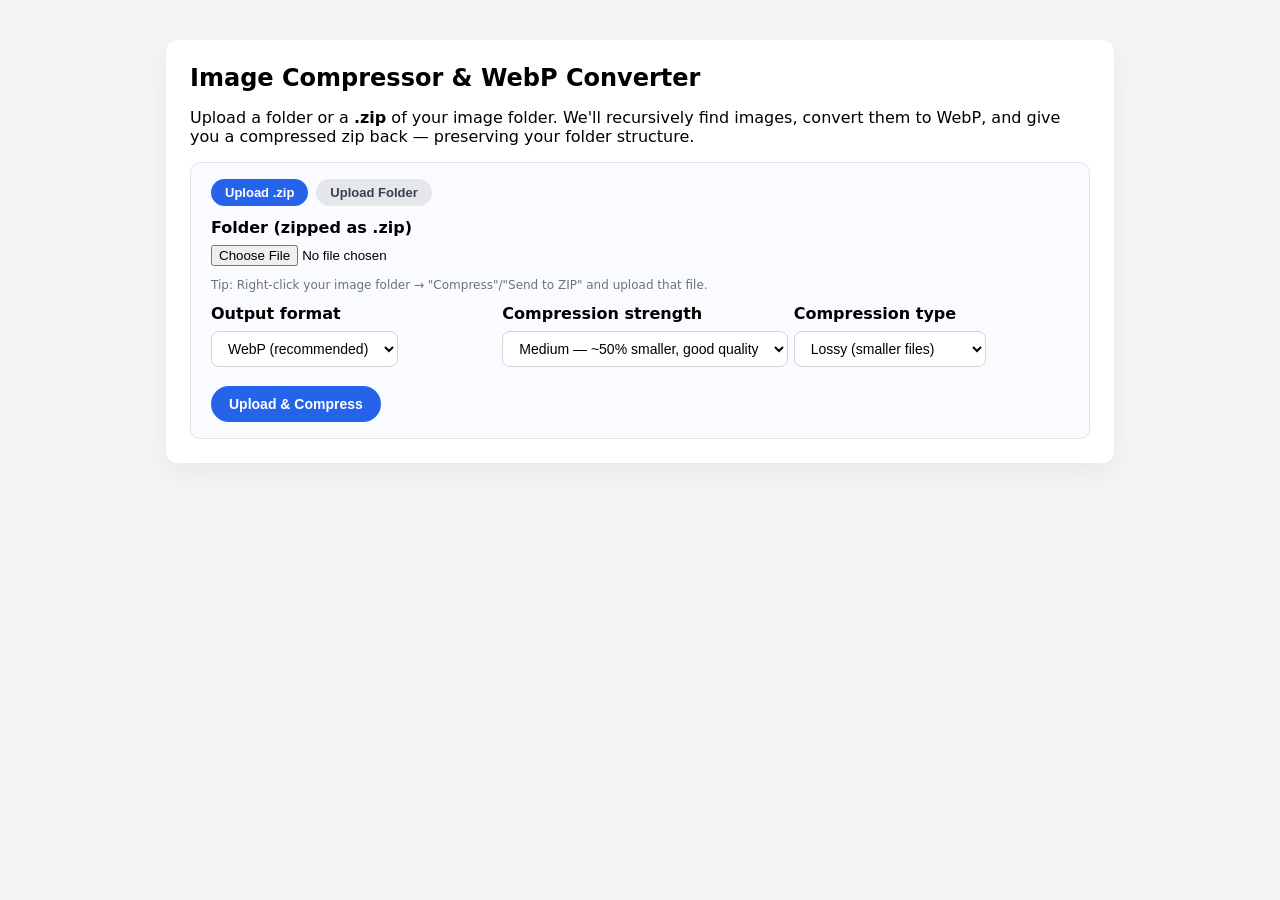
<file: templates/index.html>
<!DOCTYPE html>
<html lang="en">
<head>
  <meta charset="UTF-8" />
  <title>Image Compressor & WebP Converter</title>
  <meta name="viewport" content="width=device-width, initial-scale=1" />
  <style>
    body { font-family: system-ui, -apple-system, BlinkMacSystemFont, "Segoe UI", sans-serif; background:#f4f5f7; margin:0; padding:0 }
    .container { max-width: 900px; margin:40px auto; background:white; border-radius:12px; padding:24px; box-shadow:0 10px 30px rgba(0,0,0,0.06) }
    h1{margin-top:0;font-size:24px}
    .card{border:1px solid #e3e5ea;border-radius:10px;padding:16px 20px;margin-top:16px;background:#fafbff}
    label{font-weight:600;display:block;margin-bottom:8px}
    input[type="file"]{display:block;margin-bottom:12px}
    button{border:none;border-radius:999px;padding:10px 18px;font-size:14px;cursor:pointer;background:#2563eb;color:white;font-weight:600}
    .flash{background:#fee2e2;color:#b91c1c;padding:10px 12px;border-radius:8px;margin-bottom:12px;font-size:14px}
    .stats{font-size:14px;margin-top:12px}
    .log{font-family:"SF Mono", Menlo, Monaco, Consolas, "Liberation Mono", "Courier New", monospace;white-space:pre-wrap;background:#0b1020;color:#e5e7eb;padding:12px;border-radius:10px;max-height:350px;overflow:auto;font-size:12px;margin-top:12px}
    .download-link{margin-top:12px}
    a.btn-link{text-decoration:none;display:inline-block;border-radius:999px;padding:8px 14px;background:#16a34a;color:white;font-size:14px;font-weight:600}
    .progress { background:#e6eef9;border-radius:999px;overflow:hidden;height:18px;width:100%; }
    .progress > div { height:100%; width:0%; background:linear-gradient(90deg,#3b82f6,#06b6d4); transition: width 0.2s ease; }
    .center { text-align:center }
    .mode-btn { background:#e5e7eb; color:#374151; font-size:13px; padding:6px 14px; border-radius:999px; border:none; cursor:pointer; font-weight:600 }
    .mode-btn.active { background:#2563eb; color:white }
    select { padding:8px 12px; border-radius:8px; border:1px solid #d1d5db; font-size:14px; background:white; cursor:pointer }
    select:focus { outline:none; border-color:#2563eb; box-shadow:0 0 0 2px rgba(37,99,235,0.15) }
    .stat-box { flex:1; min-width:120px; background:#f0f4ff; border-radius:10px; padding:12px 14px; text-align:center }
    .stat-box.saved { background:#ecfdf5 }
    .stat-label { font-size:11px; color:#6b7280; text-transform:uppercase; letter-spacing:0.5px; margin-bottom:4px }
    .stat-value { font-size:18px; font-weight:700; color:#1e293b }
    .spinner {
      display:inline-block;
      width:20px; height:20px;
      border:3px solid rgba(255,255,255,0.2);
      border-top-color: white;
      border-radius:50%;
      animation:spin 1s linear infinite;
      vertical-align:middle;
      margin-left:8px;
    }
    @keyframes spin { to { transform: rotate(360deg); } }
  </style>
</head>
<body>
  <div class="container">
    <h1>Image Compressor & WebP Converter</h1>
    <p>Upload a folder or a <strong>.zip</strong> of your image folder. We'll recursively find images, convert them to WebP, and give you a compressed zip back — preserving your folder structure.</p>

    <div class="card">
      <form id="uploadForm" action="#" onsubmit="return false;" enctype="multipart/form-data">
        <div style="display:flex;gap:8px;margin-bottom:12px">
          <button type="button" id="modeZip" class="mode-btn active">Upload .zip</button>
          <button type="button" id="modeFolder" class="mode-btn">Upload Folder</button>
        </div>

        <div id="zipInput">
          <label for="folder_zip">Folder (zipped as .zip)</label>
          <input id="folder_zip" type="file" name="folder_zip" accept=".zip" />
          <div style="font-size:12px;color:#6b7280;margin-top:4px">Tip: Right-click your image folder → "Compress"/"Send to ZIP" and upload that file.</div>
        </div>

        <div id="folderInput" style="display:none">
          <label for="folder_files">Select a folder</label>
          <input id="folder_files" type="file" webkitdirectory multiple />
          <div style="font-size:12px;color:#6b7280;margin-top:4px">Pick any folder — we'll recursively find all images inside it.</div>
        </div>

        <div style="display:flex;gap:16px;margin-top:12px;flex-wrap:wrap">
          <div style="flex:1;min-width:140px">
            <label for="outputFormat">Output format</label>
            <select id="outputFormat">
              <option value="webp" selected>WebP (recommended)</option>
              <option value="jpg">JPEG</option>
              <option value="png">PNG</option>
            </select>
          </div>

          <div style="flex:1;min-width:140px">
            <label for="compressionStrength">Compression strength</label>
            <select id="compressionStrength">
              <option value="light">Light — ~20% smaller, best quality</option>
              <option value="medium" selected>Medium — ~50% smaller, good quality</option>
              <option value="heavy">Heavy — ~70% smaller, lower quality</option>
            </select>
          </div>

          <div style="flex:1;min-width:140px">
            <label for="compressionType">Compression type</label>
            <select id="compressionType">
              <option value="lossy" selected>Lossy (smaller files)</option>
              <option value="lossless">Lossless (exact quality)</option>
            </select>
          </div>
        </div>

        <br />
        <button id="uploadBtn" type="button">Upload & Compress</button>
      </form>

      <div id="uploaderUI" style="display:none; margin-top: 12px;">
        <div><strong>Upload progress</strong></div>
        <div class="progress" style="margin-top:8px;"><div id="uploadBar"></div></div>
        <div id="uploadPercent" style="font-size:12px;margin-top:6px;color:#374151">0%</div>

        <div style="margin-top:12px;">
          <strong>Compression status</strong>
          <div id="statusLine" style="font-size:13px;color:#4b5563;margin-top:6px">Waiting to start...</div>
        </div>

        <div id="compressionProgress" style="display:none; margin-top:12px;">
          <div><strong>Compression progress</strong></div>
          <div class="progress" style="margin-top:8px;"><div id="compressionBar" style="background:linear-gradient(90deg,#10b981,#06b6d4)"></div></div>
          <div style="display:flex;justify-content:space-between;align-items:center;margin-top:6px">
            <div id="compressionPercent" style="font-size:12px;color:#374151">0%</div>
            <div id="compressionCount" style="font-size:12px;color:#6b7280">0 / 0</div>
          </div>
          <div id="compressionFile" style="font-size:12px;color:#6b7280;margin-top:4px;font-style:italic;overflow:hidden;text-overflow:ellipsis;white-space:nowrap"></div>
        </div>

        <div id="loader" style="display:none; margin-top:12px;">
          <div class="center">
            <button class="btn-link" style="background:#2563eb; margin:0;">Processing<span class="spinner"></span></button>
          </div>
        </div>

        <div id="logContainer" style="display:none; margin-top:12px;">
          <h3 style="margin-bottom:6px">Live Log</h3>
          <div id="logArea" class="log"></div>
        </div>

        <div id="downloadArea" style="display:none; margin-top:12px;">
          <a id="downloadLink" class="btn-link" href="#">Download Compressed ZIP</a>
        </div>

        <div id="statsArea" style="display:none; margin-top:16px;">
          <h3 style="margin-bottom:8px">Compression Results</h3>
          <div style="display:flex;gap:12px;flex-wrap:wrap">
            <div class="stat-box">
              <div class="stat-label">Original Size</div>
              <div id="statOriginal" class="stat-value">—</div>
            </div>
            <div class="stat-box">
              <div class="stat-label">Compressed Size</div>
              <div id="statCompressed" class="stat-value">—</div>
            </div>
            <div class="stat-box saved">
              <div class="stat-label">Space Saved</div>
              <div id="statSaved" class="stat-value">—</div>
            </div>
            <div class="stat-box">
              <div class="stat-label">Images Processed</div>
              <div id="statCount" class="stat-value">—</div>
            </div>
            <div class="stat-box">
              <div class="stat-label">Output ZIP Size</div>
              <div id="statZipSize" class="stat-value">—</div>
            </div>
          </div>
        </div>
      </div>
    </div>
  </div>

<script>
(function(){
  const uploadBtn = document.getElementById("uploadBtn");
  const zipInput = document.getElementById("folder_zip");
  const folderInput = document.getElementById("folder_files");
  const uploaderUI = document.getElementById("uploaderUI");
  const uploadBar = document.getElementById("uploadBar");
  const uploadPercent = document.getElementById("uploadPercent");
  const statusLine = document.getElementById("statusLine");
  const loader = document.getElementById("loader");
  const logContainer = document.getElementById("logContainer");
  const logArea = document.getElementById("logArea");
  const downloadArea = document.getElementById("downloadArea");
  const downloadLink = document.getElementById("downloadLink");
  const modeFolder = document.getElementById("modeFolder");
  const modeZip = document.getElementById("modeZip");
  const folderInputDiv = document.getElementById("folderInput");
  const zipInputDiv = document.getElementById("zipInput");

  let mode = "zip"; // "folder" or "zip"
  const formatSelect = document.getElementById("outputFormat");
  const strengthSelect = document.getElementById("compressionStrength");
  const typeSelect = document.getElementById("compressionType");
  const statsArea = document.getElementById("statsArea");
  let jobId = null;
  let pollInterval = null;

  modeFolder.addEventListener("click", function(){
    mode = "folder";
    modeFolder.classList.add("active");
    modeZip.classList.remove("active");
    folderInputDiv.style.display = "block";
    zipInputDiv.style.display = "none";
  });
  modeZip.addEventListener("click", function(){
    mode = "zip";
    modeZip.classList.add("active");
    modeFolder.classList.remove("active");
    folderInputDiv.style.display = "none";
    zipInputDiv.style.display = "block";
  });

  uploadBtn.addEventListener("click", function(){
    if (mode === "zip") {
      uploadZip();
    } else {
      uploadFolder();
    }
  });

  const compressionProgress = document.getElementById("compressionProgress");
  const compressionBar = document.getElementById("compressionBar");
  const compressionPercent = document.getElementById("compressionPercent");
  const compressionCount = document.getElementById("compressionCount");
  const compressionFile = document.getElementById("compressionFile");

  function resetUI() {
    uploaderUI.style.display = "block";
    logContainer.style.display = "none";
    downloadArea.style.display = "none";
    compressionProgress.style.display = "none";
    compressionBar.style.width = "0%";
    compressionPercent.textContent = "0%";
    compressionCount.textContent = "0 / 0";
    compressionFile.textContent = "";
    statsArea.style.display = "none";
    logArea.textContent = "";
    statusLine.textContent = "Uploading...";
    uploadPercent.textContent = "0%";
    uploadBar.style.width = "0%";
  }

  function handleUploadResponse(xhr) {
    if (xhr.status === 202) {
      const resp = JSON.parse(xhr.responseText);
      jobId = resp.job_id;
      statusLine.textContent = "Upload complete. Waiting for processing to start...";
      loader.style.display = "block";
      logContainer.style.display = "block";
      pollInterval = setInterval(pollStatusAndLog, 1000);
    } else {
      let msg = "Upload failed";
      try { msg = JSON.parse(xhr.responseText).error || msg; } catch(e){}
      statusLine.textContent = msg;
    }
  }

  function uploadZip() {
    const file = zipInput.files[0];
    if (!file) { alert("Please choose a .zip file first."); return; }
    if (!file.name.toLowerCase().endsWith(".zip")) { alert("Please upload a .zip file."); return; }
    resetUI();

    const xhr = new XMLHttpRequest();
    xhr.open("POST", "/upload_async", true);
    xhr.upload.onprogress = function (e) {
      if (e.lengthComputable) {
        const pct = Math.round((e.loaded / e.total) * 100);
        uploadBar.style.width = pct + "%";
        uploadPercent.textContent = pct + "%";
      }
    };
    xhr.onload = function () { handleUploadResponse(xhr); };
    xhr.onerror = function () { statusLine.textContent = "Upload failed due to network error."; };
    const formData = new FormData();
    formData.append("folder_zip", file, file.name);
    formData.append("output_format", formatSelect.value);
    formData.append("strength", strengthSelect.value);
    formData.append("compression_type", typeSelect.value);
    xhr.send(formData);
  }

  function uploadFolder() {
    const files = folderInput.files;
    if (!files || files.length === 0) { alert("Please select a folder first."); return; }

    // Filter to image files only
    const imageExts = ['.png', '.jpg', '.jpeg', '.webp'];
    const imageFiles = [];
    for (let i = 0; i < files.length; i++) {
      const f = files[i];
      const ext = f.name.substring(f.name.lastIndexOf('.')).toLowerCase();
      if (imageExts.includes(ext)) {
        imageFiles.push(f);
      }
    }
    if (imageFiles.length === 0) { alert("No images found in the selected folder."); return; }

    resetUI();
    statusLine.textContent = "Uploading " + imageFiles.length + " image(s)...";

    const xhr = new XMLHttpRequest();
    xhr.open("POST", "/upload_folder_async", true);
    xhr.upload.onprogress = function (e) {
      if (e.lengthComputable) {
        const pct = Math.round((e.loaded / e.total) * 100);
        uploadBar.style.width = pct + "%";
        uploadPercent.textContent = pct + "%";
      }
    };
    xhr.onload = function () { handleUploadResponse(xhr); };
    xhr.onerror = function () { statusLine.textContent = "Upload failed due to network error."; };

    const formData = new FormData();
    formData.append("output_format", formatSelect.value);
    formData.append("strength", strengthSelect.value);
    formData.append("compression_type", typeSelect.value);
    for (let i = 0; i < imageFiles.length; i++) {
      const f = imageFiles[i];
      formData.append("files", f, f.webkitRelativePath || f.name);
    }
    xhr.send(formData);
  }

  function formatSize(bytes) {
    if (bytes >= 1024 * 1024 * 1024) return (bytes / (1024*1024*1024)).toFixed(2) + " GB";
    if (bytes >= 1024 * 1024) return (bytes / (1024*1024)).toFixed(1) + " MB";
    if (bytes >= 1024) return (bytes / 1024).toFixed(1) + " KB";
    return bytes + " B";
  }

  function fetchStats() {
    fetch("/status/" + jobId).then(r => r.json()).then(data => {
      if (data && data.stats) {
        const s = data.stats;
        document.getElementById("statOriginal").textContent = formatSize(s.total_original_size);
        document.getElementById("statCompressed").textContent = formatSize(s.total_converted_size);
        const savedPct = s.reduction_percent != null ? s.reduction_percent.toFixed(1) + "%" : "—";
        const savedBytes = s.size_diff != null ? formatSize(s.size_diff) : "—";
        document.getElementById("statSaved").textContent = savedBytes + " (" + savedPct + ")";
        document.getElementById("statCount").textContent = s.converted_count + " / " + s.total_images_parsed;
        if (s.output_zip_size != null) {
          document.getElementById("statZipSize").textContent = formatSize(s.output_zip_size);
        }
        statsArea.style.display = "block";
      }
    }).catch(err => console.error("stats err", err));
  }

  function pollStatusAndLog(){
    if (!jobId) return;
    // status
    fetch("/status/" + jobId).then(r => r.json()).then(data => {
      if (data && data.status) {
        statusLine.textContent = "Status: " + data.status;

        // Update compression progress bar
        if (data.progress && data.progress.total > 0) {
          compressionProgress.style.display = "block";
          const pct = Math.round((data.progress.current / data.progress.total) * 100);
          compressionBar.style.width = pct + "%";
          compressionPercent.textContent = pct + "%";
          compressionCount.textContent = data.progress.current + " / " + data.progress.total;
          compressionFile.textContent = "Compressing: " + data.progress.filename;
        }

        if (data.status === "done" || data.status === "error") {
          // stop polling after a moment to allow logs to complete
          setTimeout(() => {
            clearInterval(pollInterval);
            pollInterval = null;
            loader.style.display = "none";
            if (data.status === "done") {
              compressionBar.style.width = "100%";
              compressionPercent.textContent = "100%";
              compressionFile.textContent = "Done!";
              downloadArea.style.display = "block";
              downloadLink.href = "/download/" + jobId;
              fetchStats();
            } else {
              // error
              downloadArea.style.display = "none";
            }
          }, 500);
        }
      }
    }).catch(err=>{
      console.error("status err", err);
    });

    // logs
    fetch("/log/" + jobId).then(r => r.json()).then(data => {
      if (data && typeof data.log === "string") {
        // replace entire log area (simple approach)
        logArea.textContent = data.log;
        logArea.scrollTop = logArea.scrollHeight;
      }
    }).catch(err=>{
      console.error("log err", err);
    });
  }

})();
</script>

</body>
</html>
</file>
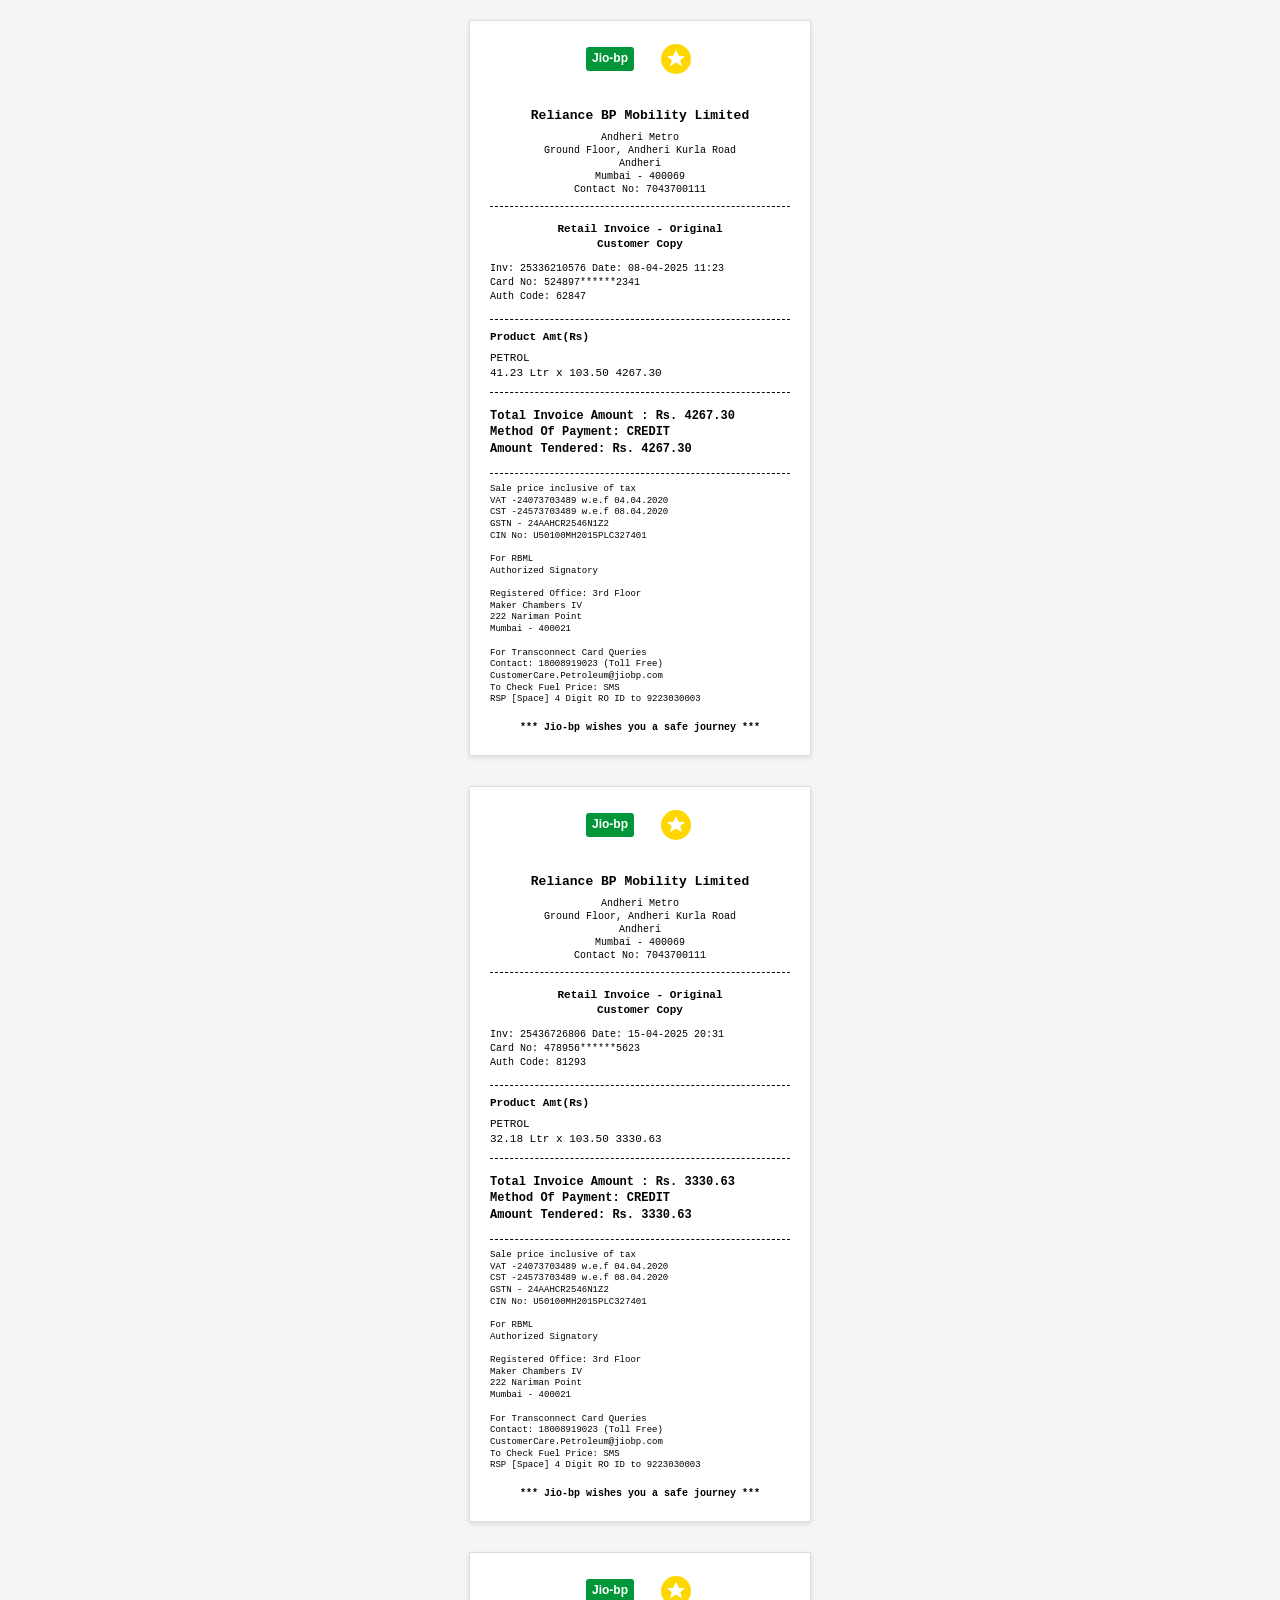
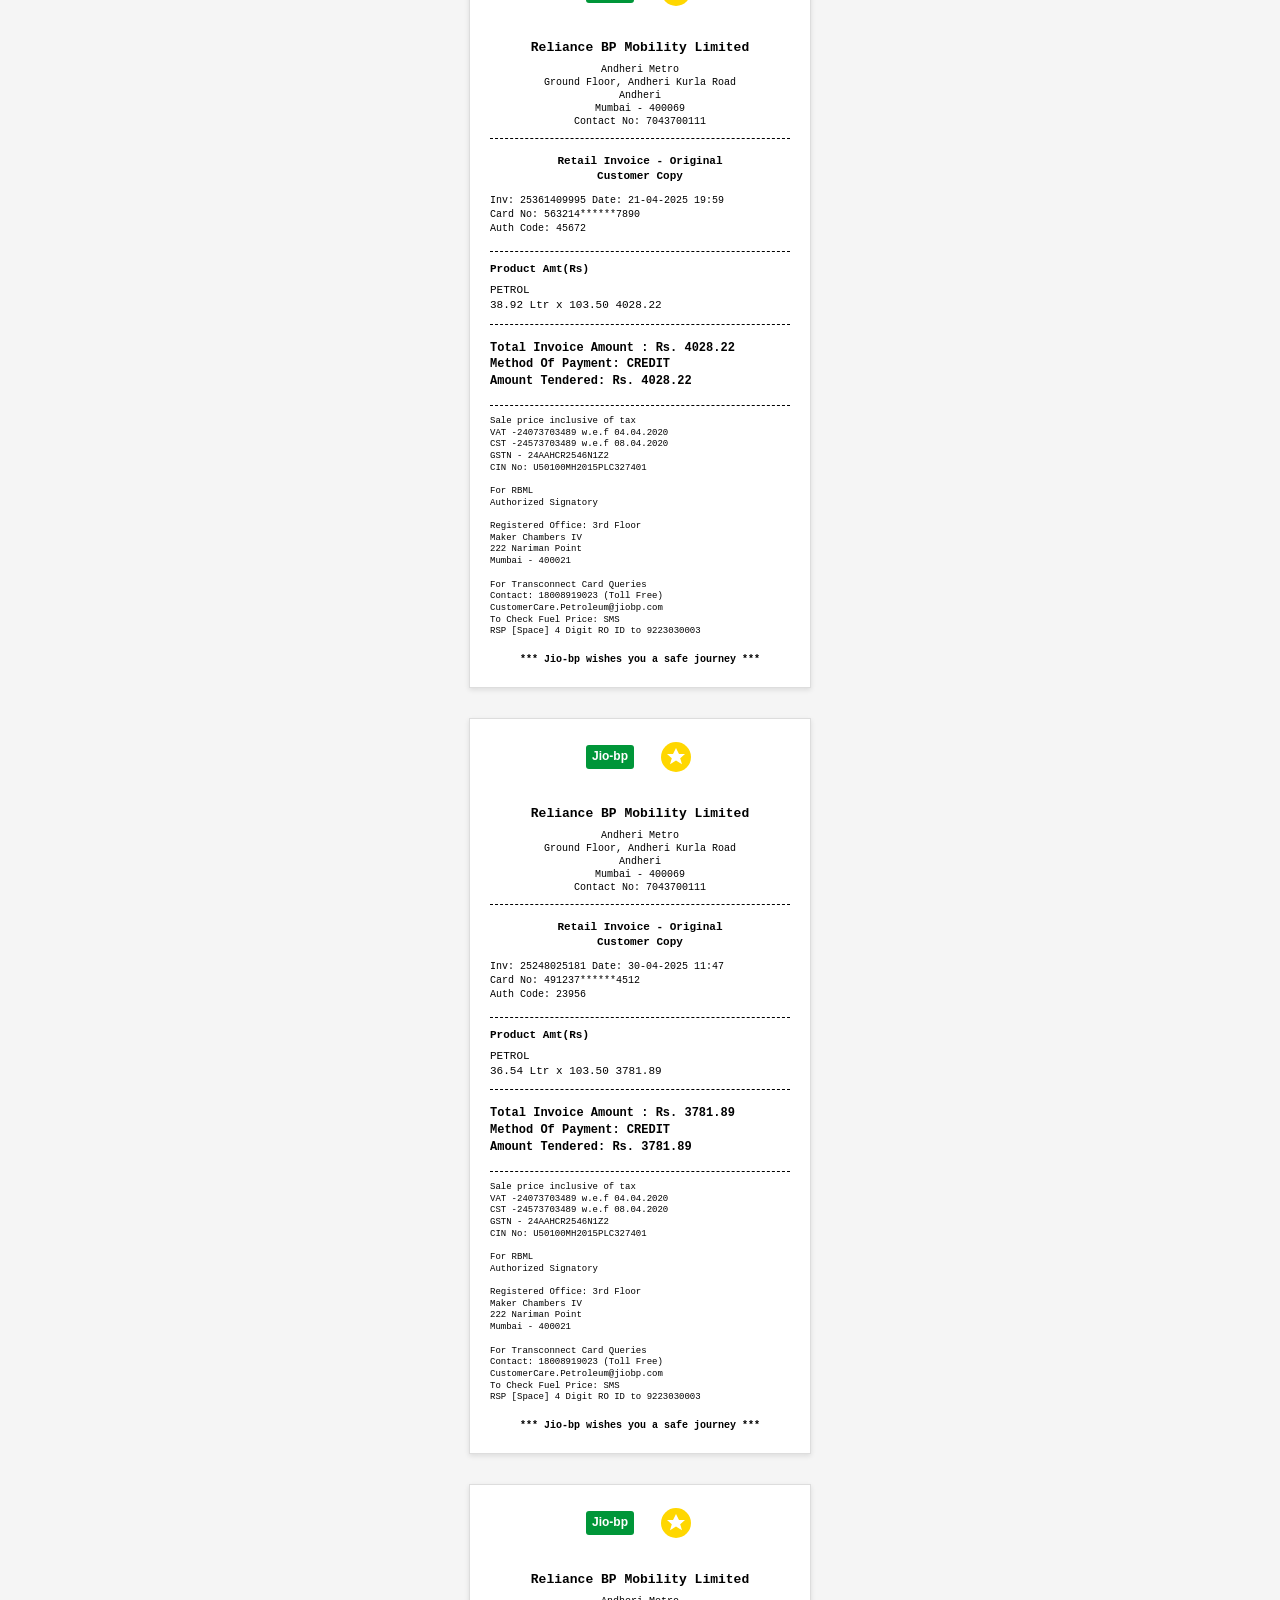
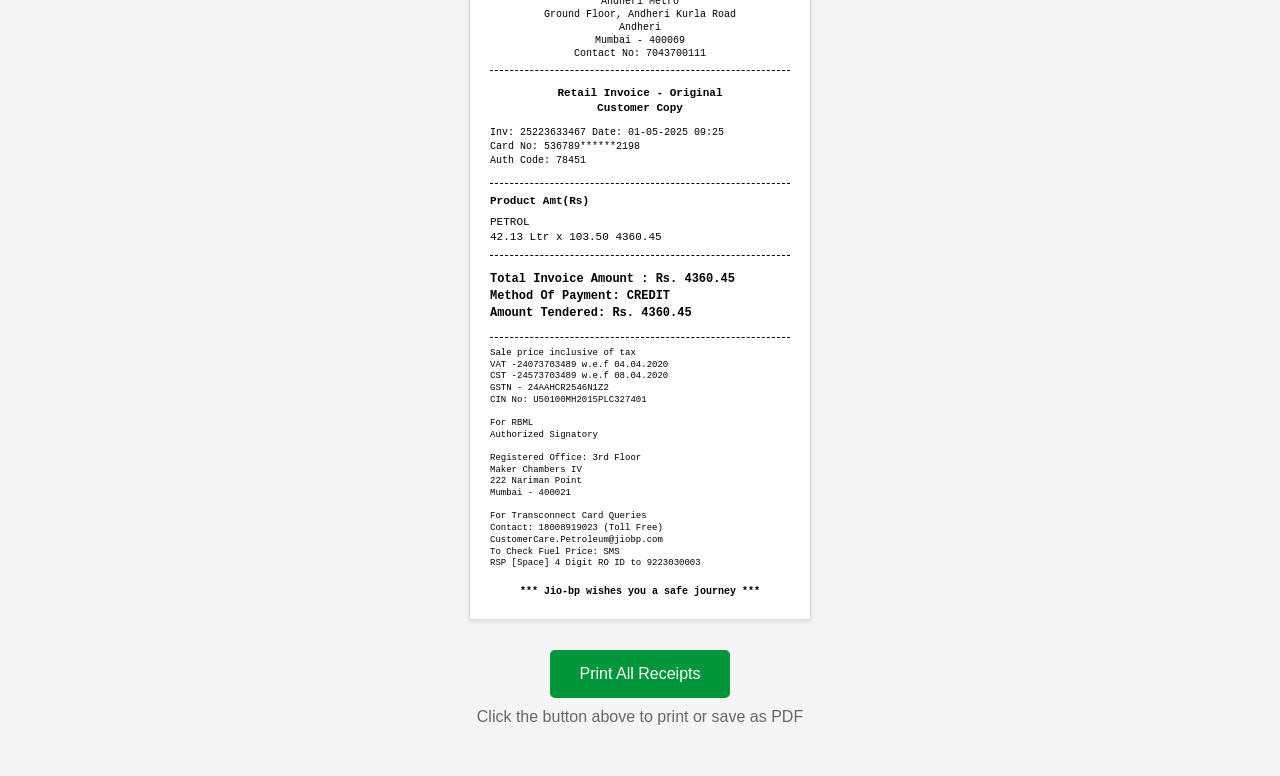
<file: Reciepts.html>
<!DOCTYPE html>
<html lang="en">
<head>
    <meta charset="UTF-8">
    <meta name="viewport" content="width=device-width, initial-scale=1.0">
    <title>Petrol Receipts FY25-26</title>
    <style>
        @page {
            size: A4;
            margin: 0;
        }
        
        body {
            font-family: 'Courier New', monospace;
            margin: 0;
            padding: 20px;
            background-color: #f5f5f5;
        }
        
        .receipt {
            width: 300px;
            margin: 0 auto 30px;
            padding: 20px;
            background: white;
            border: 1px solid #ddd;
            box-shadow: 0 2px 5px rgba(0,0,0,0.1);
            page-break-after: always;
            font-size: 11px;
            line-height: 1.4;
        }
        
        .logo {
            text-align: center;
            margin-bottom: 15px;
        }
        
        .logo-image {
            width: 120px;
            height: auto;
            margin-bottom: 10px;
        }
        
        .company-name {
            font-weight: bold;
            font-size: 13px;
            margin-bottom: 5px;
        }
        
        .header {
            text-align: center;
            margin-bottom: 15px;
            border-bottom: 1px dashed #000;
            padding-bottom: 10px;
        }
        
        .address {
            font-size: 10px;
            line-height: 1.3;
        }
        
        .invoice-type {
            font-weight: bold;
            margin: 10px 0;
            text-align: center;
        }
        
        .invoice-details {
            margin: 10px 0;
            font-size: 10px;
        }
        
        .product-section {
            margin: 15px 0;
            border-top: 1px dashed #000;
            border-bottom: 1px dashed #000;
            padding: 10px 0;
        }
        
        .product-label {
            font-weight: bold;
            margin-bottom: 5px;
        }
        
        .total {
            font-weight: bold;
            font-size: 12px;
            margin: 10px 0;
        }
        
        .footer {
            margin-top: 15px;
            font-size: 9px;
            line-height: 1.3;
            border-top: 1px dashed #000;
            padding-top: 10px;
        }
        
        .wishes {
            text-align: center;
            margin-top: 15px;
            font-weight: bold;
            font-size: 10px;
        }
        
        @media print {
            body {
                background: white;
                padding: 0;
            }
            
            .receipt {
                box-shadow: none;
                border: none;
                margin: 0 auto;
            }
        }
    </style>
</head>
<body>

<!-- Receipt 1 -->
<div class="receipt">
    <div class="logo">
        <svg class="logo-image" viewBox="0 0 200 60" xmlns="http://www.w3.org/2000/svg">
            <rect x="10" y="10" width="80" height="40" fill="#009639" rx="5"/>
            <text x="50" y="35" font-family="Arial, sans-serif" font-size="20" font-weight="bold" fill="white" text-anchor="middle">Jio-bp</text>
            <circle cx="160" cy="30" r="25" fill="#FFD700"/>
            <path d="M 160 15 L 165 25 L 175 25 L 167 32 L 170 42 L 160 36 L 150 42 L 153 32 L 145 25 L 155 25 Z" fill="white"/>
        </svg>
    </div>
    
    <div class="header">
        <div class="company-name">Reliance BP Mobility Limited</div>
        <div class="address">
            Andheri Metro<br>
            Ground Floor, Andheri Kurla Road<br>
            Andheri<br>
            Mumbai - 400069<br>
            Contact No: 7043700111
        </div>
    </div>
    
    <div class="invoice-type">
        Retail Invoice - Original<br>
        Customer Copy
    </div>
    
    <div class="invoice-details">
        Inv: 25336210576 Date: 08-04-2025 11:23<br>
        Card No: 524897******2341<br>
        Auth Code: 62847
    </div>
    
    <div class="product-section">
        <div class="product-label">Product Amt(Rs)</div>
        <div>PETROL</div>
        <div>41.23 Ltr x 103.50 4267.30</div>
    </div>
    
    <div class="total">
        Total Invoice Amount : Rs. 4267.30<br>
        Method Of Payment: CREDIT<br>
        Amount Tendered: Rs. 4267.30
    </div>
    
    <div class="footer">
        Sale price inclusive of tax<br>
        VAT -24073703489 w.e.f 04.04.2020<br>
        CST -24573703489 w.e.f 08.04.2020<br>
        GSTN - 24AAHCR2546N1Z2<br>
        CIN No: U50100MH2015PLC327401<br><br>
        
        For RBML<br>
        Authorized Signatory<br><br>
        
        Registered Office: 3rd Floor<br>
        Maker Chambers IV<br>
        222 Nariman Point<br>
        Mumbai - 400021<br><br>
        
        For Transconnect Card Queries<br>
        Contact: 18008919023 (Toll Free)<br>
        CustomerCare.Petroleum@jiobp.com<br>
        To Check Fuel Price: SMS<br>
        RSP [Space] 4 Digit RO ID to 9223030003
    </div>
    
    <div class="wishes">
        *** Jio-bp wishes you a safe journey ***
    </div>
</div>

<!-- Receipt 2 -->
<div class="receipt">
    <div class="logo">
        <svg class="logo-image" viewBox="0 0 200 60" xmlns="http://www.w3.org/2000/svg">
            <rect x="10" y="10" width="80" height="40" fill="#009639" rx="5"/>
            <text x="50" y="35" font-family="Arial, sans-serif" font-size="20" font-weight="bold" fill="white" text-anchor="middle">Jio-bp</text>
            <circle cx="160" cy="30" r="25" fill="#FFD700"/>
            <path d="M 160 15 L 165 25 L 175 25 L 167 32 L 170 42 L 160 36 L 150 42 L 153 32 L 145 25 L 155 25 Z" fill="white"/>
        </svg>
    </div>
    
    <div class="header">
        <div class="company-name">Reliance BP Mobility Limited</div>
        <div class="address">
            Andheri Metro<br>
            Ground Floor, Andheri Kurla Road<br>
            Andheri<br>
            Mumbai - 400069<br>
            Contact No: 7043700111
        </div>
    </div>
    
    <div class="invoice-type">
        Retail Invoice - Original<br>
        Customer Copy
    </div>
    
    <div class="invoice-details">
        Inv: 25436726806 Date: 15-04-2025 20:31<br>
        Card No: 478956******5623<br>
        Auth Code: 81293
    </div>
    
    <div class="product-section">
        <div class="product-label">Product Amt(Rs)</div>
        <div>PETROL</div>
        <div>32.18 Ltr x 103.50 3330.63</div>
    </div>
    
    <div class="total">
        Total Invoice Amount : Rs. 3330.63<br>
        Method Of Payment: CREDIT<br>
        Amount Tendered: Rs. 3330.63
    </div>
    
    <div class="footer">
        Sale price inclusive of tax<br>
        VAT -24073703489 w.e.f 04.04.2020<br>
        CST -24573703489 w.e.f 08.04.2020<br>
        GSTN - 24AAHCR2546N1Z2<br>
        CIN No: U50100MH2015PLC327401<br><br>
        
        For RBML<br>
        Authorized Signatory<br><br>
        
        Registered Office: 3rd Floor<br>
        Maker Chambers IV<br>
        222 Nariman Point<br>
        Mumbai - 400021<br><br>
        
        For Transconnect Card Queries<br>
        Contact: 18008919023 (Toll Free)<br>
        CustomerCare.Petroleum@jiobp.com<br>
        To Check Fuel Price: SMS<br>
        RSP [Space] 4 Digit RO ID to 9223030003
    </div>
    
    <div class="wishes">
        *** Jio-bp wishes you a safe journey ***
    </div>
</div>

<!-- Receipt 3 -->
<div class="receipt">
    <div class="logo">
        <svg class="logo-image" viewBox="0 0 200 60" xmlns="http://www.w3.org/2000/svg">
            <rect x="10" y="10" width="80" height="40" fill="#009639" rx="5"/>
            <text x="50" y="35" font-family="Arial, sans-serif" font-size="20" font-weight="bold" fill="white" text-anchor="middle">Jio-bp</text>
            <circle cx="160" cy="30" r="25" fill="#FFD700"/>
            <path d="M 160 15 L 165 25 L 175 25 L 167 32 L 170 42 L 160 36 L 150 42 L 153 32 L 145 25 L 155 25 Z" fill="white"/>
        </svg>
    </div>
    
    <div class="header">
        <div class="company-name">Reliance BP Mobility Limited</div>
        <div class="address">
            Andheri Metro<br>
            Ground Floor, Andheri Kurla Road<br>
            Andheri<br>
            Mumbai - 400069<br>
            Contact No: 7043700111
        </div>
    </div>
    
    <div class="invoice-type">
        Retail Invoice - Original<br>
        Customer Copy
    </div>
    
    <div class="invoice-details">
        Inv: 25361409995 Date: 21-04-2025 19:59<br>
        Card No: 563214******7890<br>
        Auth Code: 45672
    </div>
    
    <div class="product-section">
        <div class="product-label">Product Amt(Rs)</div>
        <div>PETROL</div>
        <div>38.92 Ltr x 103.50 4028.22</div>
    </div>
    
    <div class="total">
        Total Invoice Amount : Rs. 4028.22<br>
        Method Of Payment: CREDIT<br>
        Amount Tendered: Rs. 4028.22
    </div>
    
    <div class="footer">
        Sale price inclusive of tax<br>
        VAT -24073703489 w.e.f 04.04.2020<br>
        CST -24573703489 w.e.f 08.04.2020<br>
        GSTN - 24AAHCR2546N1Z2<br>
        CIN No: U50100MH2015PLC327401<br><br>
        
        For RBML<br>
        Authorized Signatory<br><br>
        
        Registered Office: 3rd Floor<br>
        Maker Chambers IV<br>
        222 Nariman Point<br>
        Mumbai - 400021<br><br>
        
        For Transconnect Card Queries<br>
        Contact: 18008919023 (Toll Free)<br>
        CustomerCare.Petroleum@jiobp.com<br>
        To Check Fuel Price: SMS<br>
        RSP [Space] 4 Digit RO ID to 9223030003
    </div>
    
    <div class="wishes">
        *** Jio-bp wishes you a safe journey ***
    </div>
</div>

<!-- Receipt 4 -->
<div class="receipt">
    <div class="logo">
        <svg class="logo-image" viewBox="0 0 200 60" xmlns="http://www.w3.org/2000/svg">
            <rect x="10" y="10" width="80" height="40" fill="#009639" rx="5"/>
            <text x="50" y="35" font-family="Arial, sans-serif" font-size="20" font-weight="bold" fill="white" text-anchor="middle">Jio-bp</text>
            <circle cx="160" cy="30" r="25" fill="#FFD700"/>
            <path d="M 160 15 L 165 25 L 175 25 L 167 32 L 170 42 L 160 36 L 150 42 L 153 32 L 145 25 L 155 25 Z" fill="white"/>
        </svg>
    </div>
    
    <div class="header">
        <div class="company-name">Reliance BP Mobility Limited</div>
        <div class="address">
            Andheri Metro<br>
            Ground Floor, Andheri Kurla Road<br>
            Andheri<br>
            Mumbai - 400069<br>
            Contact No: 7043700111
        </div>
    </div>
    
    <div class="invoice-type">
        Retail Invoice - Original<br>
        Customer Copy
    </div>
    
    <div class="invoice-details">
        Inv: 25248025181 Date: 30-04-2025 11:47<br>
        Card No: 491237******4512<br>
        Auth Code: 23956
    </div>
    
    <div class="product-section">
        <div class="product-label">Product Amt(Rs)</div>
        <div>PETROL</div>
        <div>36.54 Ltr x 103.50 3781.89</div>
    </div>
    
    <div class="total">
        Total Invoice Amount : Rs. 3781.89<br>
        Method Of Payment: CREDIT<br>
        Amount Tendered: Rs. 3781.89
    </div>
    
    <div class="footer">
        Sale price inclusive of tax<br>
        VAT -24073703489 w.e.f 04.04.2020<br>
        CST -24573703489 w.e.f 08.04.2020<br>
        GSTN - 24AAHCR2546N1Z2<br>
        CIN No: U50100MH2015PLC327401<br><br>
        
        For RBML<br>
        Authorized Signatory<br><br>
        
        Registered Office: 3rd Floor<br>
        Maker Chambers IV<br>
        222 Nariman Point<br>
        Mumbai - 400021<br><br>
        
        For Transconnect Card Queries<br>
        Contact: 18008919023 (Toll Free)<br>
        CustomerCare.Petroleum@jiobp.com<br>
        To Check Fuel Price: SMS<br>
        RSP [Space] 4 Digit RO ID to 9223030003
    </div>
    
    <div class="wishes">
        *** Jio-bp wishes you a safe journey ***
    </div>
</div>

<!-- Receipt 5 -->
<div class="receipt">
    <div class="logo">
        <svg class="logo-image" viewBox="0 0 200 60" xmlns="http://www.w3.org/2000/svg">
            <rect x="10" y="10" width="80" height="40" fill="#009639" rx="5"/>
            <text x="50" y="35" font-family="Arial, sans-serif" font-size="20" font-weight="bold" fill="white" text-anchor="middle">Jio-bp</text>
            <circle cx="160" cy="30" r="25" fill="#FFD700"/>
            <path d="M 160 15 L 165 25 L 175 25 L 167 32 L 170 42 L 160 36 L 150 42 L 153 32 L 145 25 L 155 25 Z" fill="white"/>
        </svg>
    </div>
    
    <div class="header">
        <div class="company-name">Reliance BP Mobility Limited</div>
        <div class="address">
            Andheri Metro<br>
            Ground Floor, Andheri Kurla Road<br>
            Andheri<br>
            Mumbai - 400069<br>
            Contact No: 7043700111
        </div>
    </div>
    
    <div class="invoice-type">
        Retail Invoice - Original<br>
        Customer Copy
    </div>
    
    <div class="invoice-details">
        Inv: 25223633467 Date: 01-05-2025 09:25<br>
        Card No: 536789******2198<br>
        Auth Code: 78451
    </div>
    
    <div class="product-section">
        <div class="product-label">Product Amt(Rs)</div>
        <div>PETROL</div>
        <div>42.13 Ltr x 103.50 4360.45</div>
    </div>
    
    <div class="total">
        Total Invoice Amount : Rs. 4360.45<br>
        Method Of Payment: CREDIT<br>
        Amount Tendered: Rs. 4360.45
    </div>
    
    <div class="footer">
        Sale price inclusive of tax<br>
        VAT -24073703489 w.e.f 04.04.2020<br>
        CST -24573703489 w.e.f 08.04.2020<br>
        GSTN - 24AAHCR2546N1Z2<br>
        CIN No: U50100MH2015PLC327401<br><br>
        
        For RBML<br>
        Authorized Signatory<br><br>
        
        Registered Office: 3rd Floor<br>
        Maker Chambers IV<br>
        222 Nariman Point<br>
        Mumbai - 400021<br><br>
        
        For Transconnect Card Queries<br>
        Contact: 18008919023 (Toll Free)<br>
        CustomerCare.Petroleum@jiobp.com<br>
        To Check Fuel Price: SMS<br>
        RSP [Space] 4 Digit RO ID to 9223030003
    </div>
    
    <div class="wishes">
        *** Jio-bp wishes you a safe journey ***
    </div>
</div>

<!-- Adding a print button -->
<div style="text-align: center; margin: 30px 0; page-break-before: avoid;">
    <button onclick="window.print()" style="padding: 15px 30px; font-size: 16px; background: #009639; color: white; border: none; border-radius: 5px; cursor: pointer;">
        Print All Receipts
    </button>
    <p style="margin-top: 10px; font-family: Arial; color: #666;">
        Click the button above to print or save as PDF
    </p>
</div>

</body>
</html>
</file>
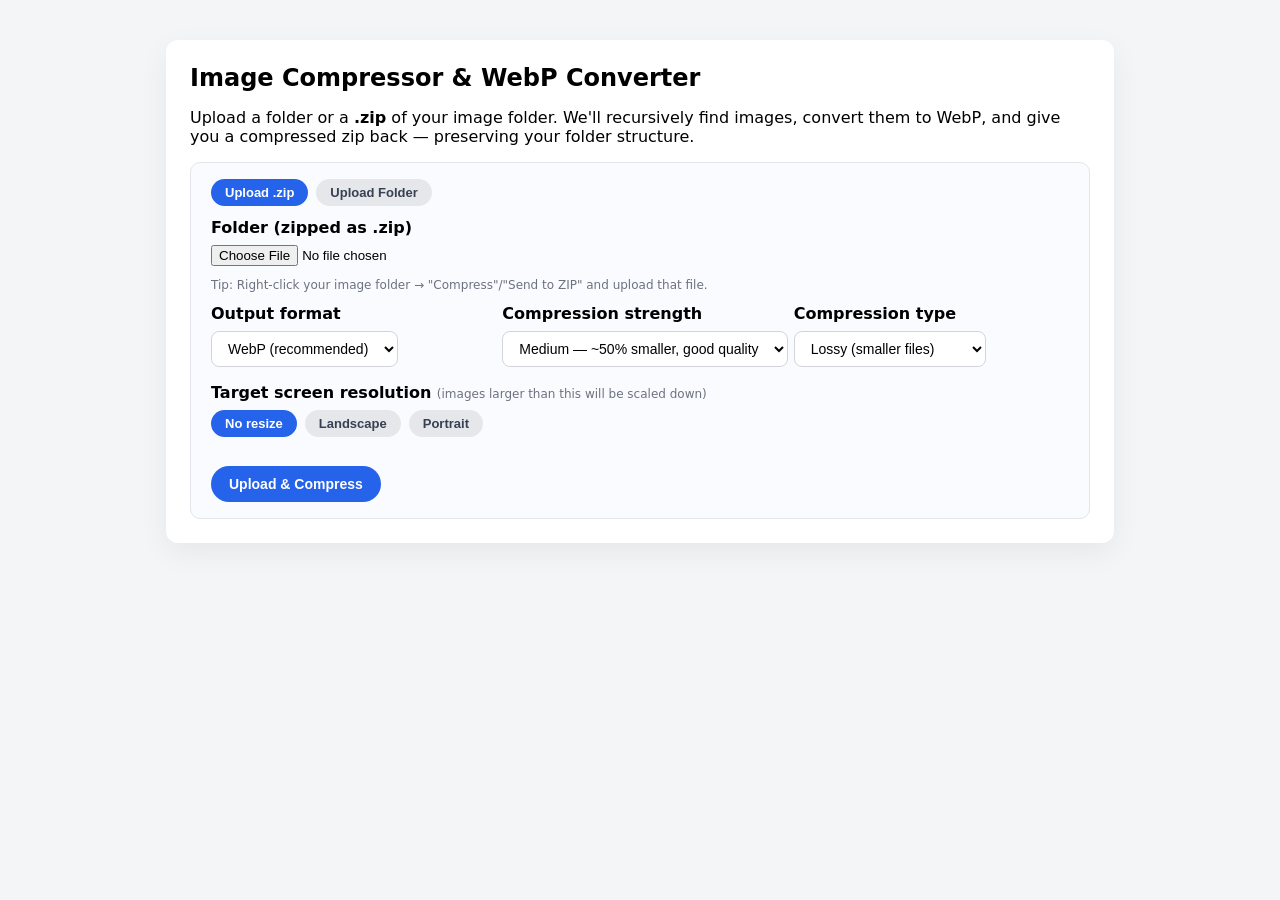
<file: templates/compressor.html>
<!DOCTYPE html>
<html lang="en">
<head>
  <meta charset="UTF-8" />
  <title>Image Compressor & WebP Converter</title>
  <meta name="viewport" content="width=device-width, initial-scale=1" />
  <style>
    body { font-family: system-ui, -apple-system, BlinkMacSystemFont, "Segoe UI", sans-serif; background:#f4f5f7; margin:0; padding:0 }
    .container { max-width: 900px; margin:40px auto; background:white; border-radius:12px; padding:24px; box-shadow:0 10px 30px rgba(0,0,0,0.06) }
    h1{margin-top:0;font-size:24px}
    .card{border:1px solid #e3e5ea;border-radius:10px;padding:16px 20px;margin-top:16px;background:#fafbff}
    label{font-weight:600;display:block;margin-bottom:8px}
    input[type="file"]{display:block;margin-bottom:12px}
    button{border:none;border-radius:999px;padding:10px 18px;font-size:14px;cursor:pointer;background:#2563eb;color:white;font-weight:600}
    .flash{background:#fee2e2;color:#b91c1c;padding:10px 12px;border-radius:8px;margin-bottom:12px;font-size:14px}
    .stats{font-size:14px;margin-top:12px}
    .log{font-family:"SF Mono", Menlo, Monaco, Consolas, "Liberation Mono", "Courier New", monospace;white-space:pre-wrap;background:#0b1020;color:#e5e7eb;padding:12px;border-radius:10px;max-height:350px;overflow:auto;font-size:12px;margin-top:12px}
    .download-link{margin-top:12px}
    a.btn-link{text-decoration:none;display:inline-block;border-radius:999px;padding:8px 14px;background:#16a34a;color:white;font-size:14px;font-weight:600}
    .progress { background:#e6eef9;border-radius:999px;overflow:hidden;height:18px;width:100%; }
    .progress > div { height:100%; width:0%; background:linear-gradient(90deg,#3b82f6,#06b6d4); transition: width 0.2s ease; }
    .center { text-align:center }
    .mode-btn { background:#e5e7eb; color:#374151; font-size:13px; padding:6px 14px; border-radius:999px; border:none; cursor:pointer; font-weight:600 }
    .mode-btn.active { background:#2563eb; color:white }
    select { padding:8px 12px; border-radius:8px; border:1px solid #d1d5db; font-size:14px; background:white; cursor:pointer }
    select:focus { outline:none; border-color:#2563eb; box-shadow:0 0 0 2px rgba(37,99,235,0.15) }
    .stat-box { flex:1; min-width:120px; background:#f0f4ff; border-radius:10px; padding:12px 14px; text-align:center }
    .stat-box.saved { background:#ecfdf5 }
    .stat-label { font-size:11px; color:#6b7280; text-transform:uppercase; letter-spacing:0.5px; margin-bottom:4px }
    .stat-value { font-size:18px; font-weight:700; color:#1e293b }
    .spinner {
      display:inline-block;
      width:20px; height:20px;
      border:3px solid rgba(255,255,255,0.2);
      border-top-color: white;
      border-radius:50%;
      animation:spin 1s linear infinite;
      vertical-align:middle;
      margin-left:8px;
    }
    @keyframes spin { to { transform: rotate(360deg); } }
  </style>
</head>
<body>
  <div class="container">
    <h1>Image Compressor & WebP Converter</h1>
    <p>Upload a folder or a <strong>.zip</strong> of your image folder. We'll recursively find images, convert them to WebP, and give you a compressed zip back — preserving your folder structure.</p>

    <div class="card">
      <form id="uploadForm" action="#" onsubmit="return false;" enctype="multipart/form-data">
        <div style="display:flex;gap:8px;margin-bottom:12px">
          <button type="button" id="modeZip" class="mode-btn active">Upload .zip</button>
          <button type="button" id="modeFolder" class="mode-btn">Upload Folder</button>
        </div>

        <div id="zipInput">
          <label for="folder_zip">Folder (zipped as .zip)</label>
          <input id="folder_zip" type="file" name="folder_zip" accept=".zip" />
          <div style="font-size:12px;color:#6b7280;margin-top:4px">Tip: Right-click your image folder → "Compress"/"Send to ZIP" and upload that file.</div>
        </div>

        <div id="folderInput" style="display:none">
          <label for="folder_files">Select a folder</label>
          <input id="folder_files" type="file" webkitdirectory multiple />
          <div style="font-size:12px;color:#6b7280;margin-top:4px">Pick any folder — we'll recursively find all images inside it.</div>
        </div>

        <div style="display:flex;gap:16px;margin-top:12px;flex-wrap:wrap">
          <div style="flex:1;min-width:140px">
            <label for="outputFormat">Output format</label>
            <select id="outputFormat">
              <option value="webp" selected>WebP (recommended)</option>
              <option value="jpg">JPEG</option>
              <option value="png">PNG</option>
            </select>
          </div>

          <div style="flex:1;min-width:140px">
            <label for="compressionStrength">Compression strength</label>
            <select id="compressionStrength">
              <option value="light">Light — ~20% smaller, best quality</option>
              <option value="medium" selected>Medium — ~50% smaller, good quality</option>
              <option value="heavy">Heavy — ~70% smaller, lower quality</option>
            </select>
          </div>

          <div style="flex:1;min-width:140px">
            <label for="compressionType">Compression type</label>
            <select id="compressionType">
              <option value="lossy" selected>Lossy (smaller files)</option>
              <option value="lossless">Lossless (exact quality)</option>
            </select>
          </div>
        </div>

        <div style="margin-top:16px">
          <label>Target screen resolution <span style="font-weight:400;color:#6b7280;font-size:12px">(images larger than this will be scaled down)</span></label>
          <div style="display:flex;gap:8px;margin-bottom:10px">
            <button type="button" id="orientNone"    class="mode-btn active">No resize</button>
            <button type="button" id="orientLandscape" class="mode-btn">Landscape</button>
            <button type="button" id="orientPortrait"  class="mode-btn">Portrait</button>
          </div>
          <div id="resolutionRow" style="display:none">
            <select id="resolutionSelect">
              <option value="none">— choose resolution —</option>
            </select>
            <span id="resDimLabel" style="font-size:12px;color:#6b7280;margin-left:8px"></span>
          </div>
          <input type="hidden" id="targetResolution" value="none" />
        </div>

        <br />
        <button id="uploadBtn" type="button">Upload & Compress</button>
      </form>

      <div id="uploaderUI" style="display:none; margin-top: 12px;">
        <div><strong>Upload progress</strong></div>
        <div class="progress" style="margin-top:8px;"><div id="uploadBar"></div></div>
        <div id="uploadPercent" style="font-size:12px;margin-top:6px;color:#374151">0%</div>

        <div style="margin-top:12px;">
          <strong>Compression status</strong>
          <div id="statusLine" style="font-size:13px;color:#4b5563;margin-top:6px">Waiting to start...</div>
        </div>

        <div id="compressionProgress" style="display:none; margin-top:12px;">
          <div><strong>Compression progress</strong></div>
          <div class="progress" style="margin-top:8px;"><div id="compressionBar" style="background:linear-gradient(90deg,#10b981,#06b6d4)"></div></div>
          <div style="display:flex;justify-content:space-between;align-items:center;margin-top:6px">
            <div id="compressionPercent" style="font-size:12px;color:#374151">0%</div>
            <div id="compressionCount" style="font-size:12px;color:#6b7280">0 / 0</div>
          </div>
          <div id="compressionFile" style="font-size:12px;color:#6b7280;margin-top:4px;font-style:italic;overflow:hidden;text-overflow:ellipsis;white-space:nowrap"></div>
        </div>

        <div id="loader" style="display:none; margin-top:12px;">
          <div class="center">
            <button class="btn-link" style="background:#2563eb; margin:0;">Processing<span class="spinner"></span></button>
          </div>
        </div>

        <div id="logContainer" style="display:none; margin-top:12px;">
          <h3 style="margin-bottom:6px">Live Log</h3>
          <div id="logArea" class="log"></div>
        </div>

        <div id="downloadArea" style="display:none; margin-top:12px;">
          <a id="downloadLink" class="btn-link" href="#">Download Compressed ZIP</a>
        </div>

        <div id="statsArea" style="display:none; margin-top:16px;">
          <h3 style="margin-bottom:8px">Compression Results</h3>
          <div style="display:flex;gap:12px;flex-wrap:wrap">
            <div class="stat-box">
              <div class="stat-label">Original Size</div>
              <div id="statOriginal" class="stat-value">—</div>
            </div>
            <div class="stat-box">
              <div class="stat-label">Compressed Size</div>
              <div id="statCompressed" class="stat-value">—</div>
            </div>
            <div class="stat-box saved">
              <div class="stat-label">Space Saved</div>
              <div id="statSaved" class="stat-value">—</div>
            </div>
            <div class="stat-box">
              <div class="stat-label">Images Processed</div>
              <div id="statCount" class="stat-value">—</div>
            </div>
            <div class="stat-box">
              <div class="stat-label">Output ZIP Size</div>
              <div id="statZipSize" class="stat-value">—</div>
            </div>
          </div>
        </div>
      </div>
    </div>
  </div>

<script>
(function(){
  const uploadBtn = document.getElementById("uploadBtn");
  const zipInput = document.getElementById("folder_zip");
  const folderInput = document.getElementById("folder_files");
  const uploaderUI = document.getElementById("uploaderUI");
  const uploadBar = document.getElementById("uploadBar");
  const uploadPercent = document.getElementById("uploadPercent");
  const statusLine = document.getElementById("statusLine");
  const loader = document.getElementById("loader");
  const logContainer = document.getElementById("logContainer");
  const logArea = document.getElementById("logArea");
  const downloadArea = document.getElementById("downloadArea");
  const downloadLink = document.getElementById("downloadLink");
  const modeFolder = document.getElementById("modeFolder");
  const modeZip = document.getElementById("modeZip");
  const folderInputDiv = document.getElementById("folderInput");
  const zipInputDiv = document.getElementById("zipInput");

  // Resolution selector
  const LANDSCAPE_RESOLUTIONS = [
    { label: "HD — 1280×720",        value: "1280x720"  },
    { label: "Full HD — 1920×1080",  value: "1920x1080" },
    { label: "2K / QHD — 2560×1440", value: "2560x1440" },
    { label: "4K UHD — 3840×2160",   value: "3840x2160" },
  ];
  const PORTRAIT_RESOLUTIONS = [
    { label: "HD — 720×1280",        value: "720x1280"  },
    { label: "Full HD — 1080×1920",  value: "1080x1920" },
    { label: "2K / QHD — 1440×2560", value: "1440x2560" },
    { label: "4K UHD — 2160×3840",   value: "2160x3840" },
  ];

  const orientNone      = document.getElementById("orientNone");
  const orientLandscape = document.getElementById("orientLandscape");
  const orientPortrait  = document.getElementById("orientPortrait");
  const resolutionRow   = document.getElementById("resolutionRow");
  const resolutionSelect = document.getElementById("resolutionSelect");
  const resDimLabel     = document.getElementById("resDimLabel");
  const targetResolutionInput = document.getElementById("targetResolution");

  function populateResolutions(list) {
    resolutionSelect.innerHTML = '<option value="none">— choose resolution —</option>';
    list.forEach(function(r) {
      const opt = document.createElement("option");
      opt.value = r.value;
      opt.textContent = r.label;
      resolutionSelect.appendChild(opt);
    });
    resolutionSelect.value = "none";
    resDimLabel.textContent = "";
    targetResolutionInput.value = "none";
  }

  resolutionSelect.addEventListener("change", function() {
    const v = resolutionSelect.value;
    targetResolutionInput.value = v;
    resDimLabel.textContent = v !== "none" ? v.replace("x", " × ") + " px" : "";
  });

  function setOrientation(mode) {
    orientNone.classList.toggle("active",      mode === "none");
    orientLandscape.classList.toggle("active", mode === "landscape");
    orientPortrait.classList.toggle("active",  mode === "portrait");
    if (mode === "none") {
      resolutionRow.style.display = "none";
      targetResolutionInput.value = "none";
    } else {
      resolutionRow.style.display = "block";
      populateResolutions(mode === "landscape" ? LANDSCAPE_RESOLUTIONS : PORTRAIT_RESOLUTIONS);
    }
  }

  orientNone.addEventListener("click",      function() { setOrientation("none"); });
  orientLandscape.addEventListener("click", function() { setOrientation("landscape"); });
  orientPortrait.addEventListener("click",  function() { setOrientation("portrait"); });

  let mode = "zip"; // "folder" or "zip"
  const formatSelect = document.getElementById("outputFormat");
  const strengthSelect = document.getElementById("compressionStrength");
  const typeSelect = document.getElementById("compressionType");
  const statsArea = document.getElementById("statsArea");
  let jobId = null;
  let pollInterval = null;

  modeFolder.addEventListener("click", function(){
    mode = "folder";
    modeFolder.classList.add("active");
    modeZip.classList.remove("active");
    folderInputDiv.style.display = "block";
    zipInputDiv.style.display = "none";
  });
  modeZip.addEventListener("click", function(){
    mode = "zip";
    modeZip.classList.add("active");
    modeFolder.classList.remove("active");
    folderInputDiv.style.display = "none";
    zipInputDiv.style.display = "block";
  });

  uploadBtn.addEventListener("click", function(){
    if (mode === "zip") {
      uploadZip();
    } else {
      uploadFolder();
    }
  });

  const compressionProgress = document.getElementById("compressionProgress");
  const compressionBar = document.getElementById("compressionBar");
  const compressionPercent = document.getElementById("compressionPercent");
  const compressionCount = document.getElementById("compressionCount");
  const compressionFile = document.getElementById("compressionFile");

  function resetUI() {
    uploaderUI.style.display = "block";
    logContainer.style.display = "none";
    downloadArea.style.display = "none";
    compressionProgress.style.display = "none";
    compressionBar.style.width = "0%";
    compressionPercent.textContent = "0%";
    compressionCount.textContent = "0 / 0";
    compressionFile.textContent = "";
    statsArea.style.display = "none";
    logArea.textContent = "";
    statusLine.textContent = "Uploading...";
    uploadPercent.textContent = "0%";
    uploadBar.style.width = "0%";
  }

  function handleUploadResponse(xhr) {
    if (xhr.status === 202) {
      const resp = JSON.parse(xhr.responseText);
      jobId = resp.job_id;
      statusLine.textContent = "Upload complete. Waiting for processing to start...";
      loader.style.display = "block";
      logContainer.style.display = "block";
      pollInterval = setInterval(pollStatusAndLog, 1000);
    } else {
      let msg = "Upload failed";
      try { msg = JSON.parse(xhr.responseText).error || msg; } catch(e){}
      statusLine.textContent = msg;
    }
  }

  function uploadZip() {
    const file = zipInput.files[0];
    if (!file) { alert("Please choose a .zip file first."); return; }
    if (!file.name.toLowerCase().endsWith(".zip")) { alert("Please upload a .zip file."); return; }
    resetUI();

    const xhr = new XMLHttpRequest();
    xhr.open("POST", "/upload_async", true);
    xhr.upload.onprogress = function (e) {
      if (e.lengthComputable) {
        const pct = Math.round((e.loaded / e.total) * 100);
        uploadBar.style.width = pct + "%";
        uploadPercent.textContent = pct + "%";
      }
    };
    xhr.onload = function () { handleUploadResponse(xhr); };
    xhr.onerror = function () { statusLine.textContent = "Upload failed due to network error."; };
    const formData = new FormData();
    formData.append("folder_zip", file, file.name);
    formData.append("output_format", formatSelect.value);
    formData.append("strength", strengthSelect.value);
    formData.append("compression_type", typeSelect.value);
    formData.append("target_resolution", targetResolutionInput.value);
    xhr.send(formData);
  }

  function uploadFolder() {
    const files = folderInput.files;
    if (!files || files.length === 0) { alert("Please select a folder first."); return; }

    // Filter to image files only
    const imageExts = ['.png', '.jpg', '.jpeg', '.webp'];
    const imageFiles = [];
    for (let i = 0; i < files.length; i++) {
      const f = files[i];
      const ext = f.name.substring(f.name.lastIndexOf('.')).toLowerCase();
      if (imageExts.includes(ext)) {
        imageFiles.push(f);
      }
    }
    if (imageFiles.length === 0) { alert("No images found in the selected folder."); return; }

    resetUI();
    statusLine.textContent = "Uploading " + imageFiles.length + " image(s)...";

    const xhr = new XMLHttpRequest();
    xhr.open("POST", "/upload_folder_async", true);
    xhr.upload.onprogress = function (e) {
      if (e.lengthComputable) {
        const pct = Math.round((e.loaded / e.total) * 100);
        uploadBar.style.width = pct + "%";
        uploadPercent.textContent = pct + "%";
      }
    };
    xhr.onload = function () { handleUploadResponse(xhr); };
    xhr.onerror = function () { statusLine.textContent = "Upload failed due to network error."; };

    const formData = new FormData();
    formData.append("output_format", formatSelect.value);
    formData.append("strength", strengthSelect.value);
    formData.append("compression_type", typeSelect.value);
    formData.append("target_resolution", targetResolutionInput.value);
    for (let i = 0; i < imageFiles.length; i++) {
      const f = imageFiles[i];
      formData.append("files", f, f.webkitRelativePath || f.name);
    }
    xhr.send(formData);
  }

  function formatSize(bytes) {
    if (bytes >= 1024 * 1024 * 1024) return (bytes / (1024*1024*1024)).toFixed(2) + " GB";
    if (bytes >= 1024 * 1024) return (bytes / (1024*1024)).toFixed(1) + " MB";
    if (bytes >= 1024) return (bytes / 1024).toFixed(1) + " KB";
    return bytes + " B";
  }

  function fetchStats() {
    fetch("/status/" + jobId).then(r => r.json()).then(data => {
      if (data && data.stats) {
        const s = data.stats;
        document.getElementById("statOriginal").textContent = formatSize(s.total_original_size);
        document.getElementById("statCompressed").textContent = formatSize(s.total_converted_size);
        const savedPct = s.reduction_percent != null ? s.reduction_percent.toFixed(1) + "%" : "—";
        const savedBytes = s.size_diff != null ? formatSize(s.size_diff) : "—";
        document.getElementById("statSaved").textContent = savedBytes + " (" + savedPct + ")";
        document.getElementById("statCount").textContent = s.converted_count + " / " + s.total_images_parsed;
        if (s.output_zip_size != null) {
          document.getElementById("statZipSize").textContent = formatSize(s.output_zip_size);
        }
        statsArea.style.display = "block";
      }
    }).catch(err => console.error("stats err", err));
  }

  function pollStatusAndLog(){
    if (!jobId) return;
    // status
    fetch("/status/" + jobId).then(r => r.json()).then(data => {
      if (data && data.status) {
        statusLine.textContent = "Status: " + data.status;

        // Update compression progress bar
        if (data.progress && data.progress.total > 0) {
          compressionProgress.style.display = "block";
          const pct = Math.round((data.progress.current / data.progress.total) * 100);
          compressionBar.style.width = pct + "%";
          compressionPercent.textContent = pct + "%";
          compressionCount.textContent = data.progress.current + " / " + data.progress.total;
          compressionFile.textContent = "Compressing: " + data.progress.filename;
        }

        if (data.status === "done" || data.status === "error") {
          // stop polling after a moment to allow logs to complete
          setTimeout(() => {
            clearInterval(pollInterval);
            pollInterval = null;
            loader.style.display = "none";
            if (data.status === "done") {
              compressionBar.style.width = "100%";
              compressionPercent.textContent = "100%";
              compressionFile.textContent = "Done!";
              downloadArea.style.display = "block";
              downloadLink.href = "/download/" + jobId;
              fetchStats();
            } else {
              // error
              downloadArea.style.display = "none";
            }
          }, 500);
        }
      }
    }).catch(err=>{
      console.error("status err", err);
    });

    // logs
    fetch("/log/" + jobId).then(r => r.json()).then(data => {
      if (data && typeof data.log === "string") {
        // replace entire log area (simple approach)
        logArea.textContent = data.log;
        logArea.scrollTop = logArea.scrollHeight;
      }
    }).catch(err=>{
      console.error("log err", err);
    });
  }

})();
</script>

</body>
</html>
</file>
